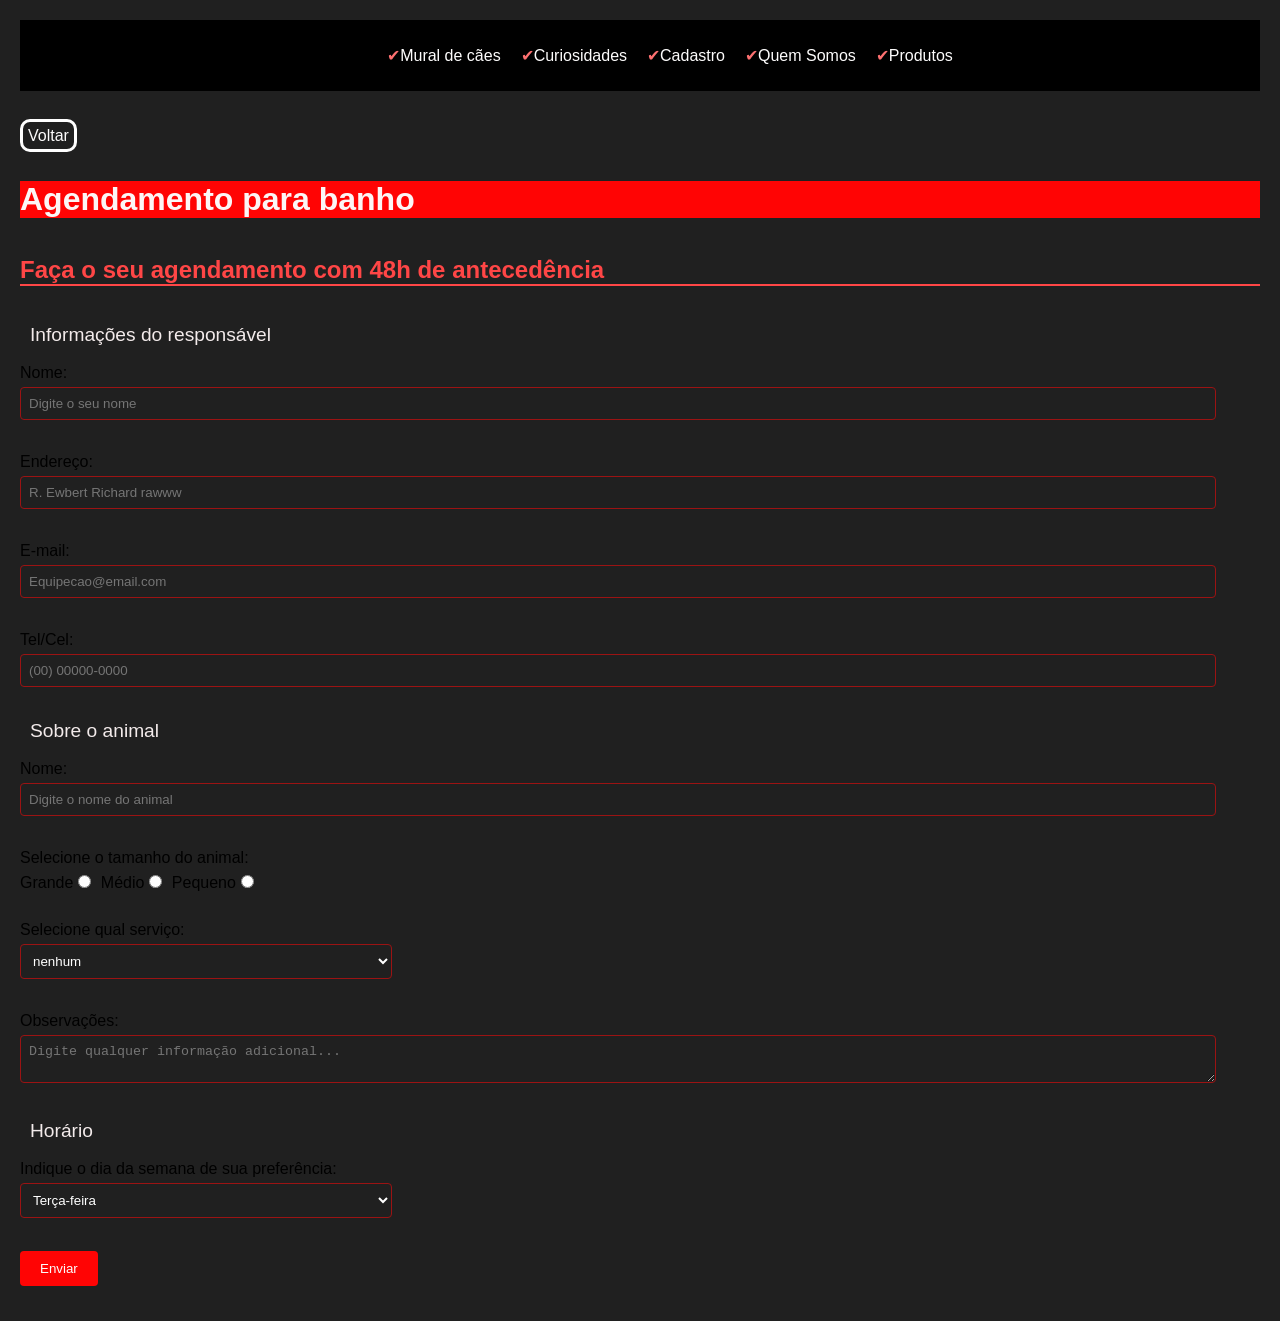
<file: cadastro.html>
<!DOCTYPE html>
<html lang="pt-br">
<head>
    <meta charset="UTF-8">
    <meta name="viewport" content="width=device-width, initial-scale=1.0">
    <title>banho e tosa</title>

    <link rel="stylesheet" href="css/index.css">
</head>

<header>
    <ul>
        <li><a href="mural_de_caes.html">Mural de cães</a></li>
        <li><a href="curiosidades.html">Curiosidades</a></li>
        <li><a href="cadastro.html">Cadastro</a></li>
        <li><a href="quemsomos.html">Quem Somos</a></li>
        <li><a href="produtos.html">Produtos</a></li>
    </ul>
</header>

<body>
    <br>
    <br>

    <a href="index.html" class="voltar"> Voltar</a>
    <br>
    <br>
    <br>

    <h1>Agendamento para banho</h1>
    <br>
    <h2>Faça o seu agendamento com 48h de antecedência</h2>
    <br>
    <form action="" id="form-cliente">
    <legend>Informações do responsável</legend>
    <br>
    <div class="input-box">
        <label for="nome" class="cliente">Nome: </label>
        <input type="text" name="nome" id="nome" placeholder="Digite o seu nome">
        <span class="error"></span>
    </div>
    <br>
    <div class="input-box">
        <label for="endereco" class="cliente">Endereço:</label>
        <input type="text" name="endereco" id="endereco" placeholder="R. Ewbert Richard rawww">
        <span class="error"></span>
    </div>
    <br>
    <div class="input-box">
        <label for="email" class="cliente">E-mail:</label>
        <input type="email" name="email" id="email" placeholder="Equipecao@email.com">
        <span class="error"></span>
    </div>
    <br>
    <div class="input-box">
        <label for="telefone" class="cliente">Tel/Cel:</label>
        <input type="number" name="telefone" id="telefone" placeholder="(00) 00000-0000">
        <span class="error"></span>
    </div>
    <br>
    <legend>Sobre o animal</legend>
    <br>
    <div class="input-box">
        <label for="pet" class="animal">Nome:</label>
        <input type="text" name="pet" id="pet" placeholder="Digite o nome do animal">
    </div>
    <br>
    <div class="input-box">
        <label for="porte" class="animal">Selecione o tamanho do animal:</label>
        Grande<input type="radio" name="porte" id="grande">
        Médio<input type="radio" name="porte" id="medio">
        Pequeno<input type="radio" name="porte" id="pequeno">
    </div>
    <br>
    <div class="input-box">
        <label for="servicos" class="servico">Selecione qual serviço:</label>
        <select name="servicos" id="servicos">
            <option value="nenhum">nenhum</option>
            <option value="padrão">Tosa padrão</option>
            <option value="higienica">Tosa higiênica</option>
            <option value="tesoura">Tosa na tesoura</option>
            <option value="raca">Tosa de raça</option>
            <option value="filhote">Tosa filhote</option>
        </select>
    </div>
    <br>
    <div>
        <label for="observacoes" class="animal">Observações:</label>
        <textarea name="observacoes" id="observacoes" cols="50" rows="2" placeholder="Digite qualquer informação adicional..."></textarea>
    </div>
    <br>
    <legend>Horário</legend>
    <br>
    <div>
        <label for="dias" class="cliente">Indique o dia da semana de sua preferência:</label>
        <select name="dias" class="dia">
            <option value="terca">Terça-feira</option>
            <option value="quarta">Quarta-feira</option>
            <option value="quinta">Quinta-feira</option>
            <option value="sexta">Sexta-feira</option>
        </select>
    </div>
    <br>
    <input type="submit" value="Enviar" class="button" id="button">
</form>

    <script src="js/cadastro.js"></script>
</body>
</html>
</file>
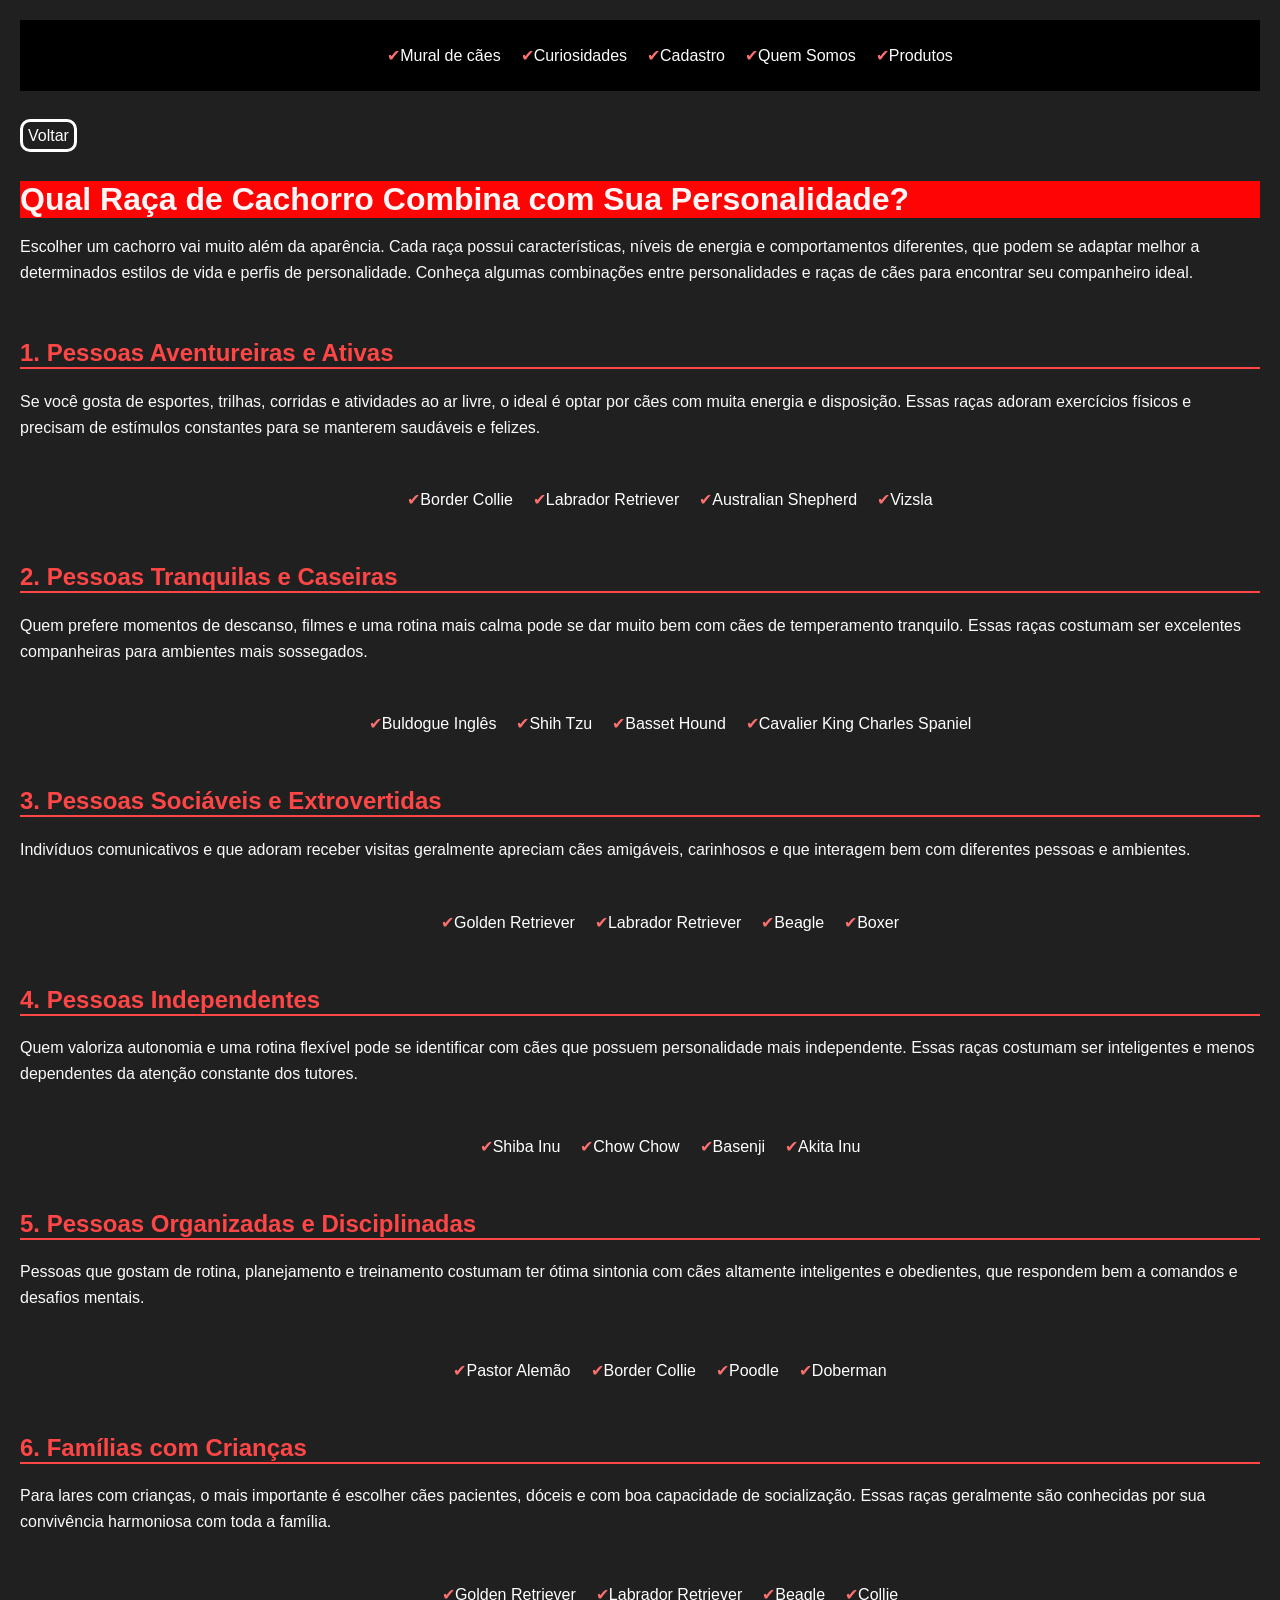
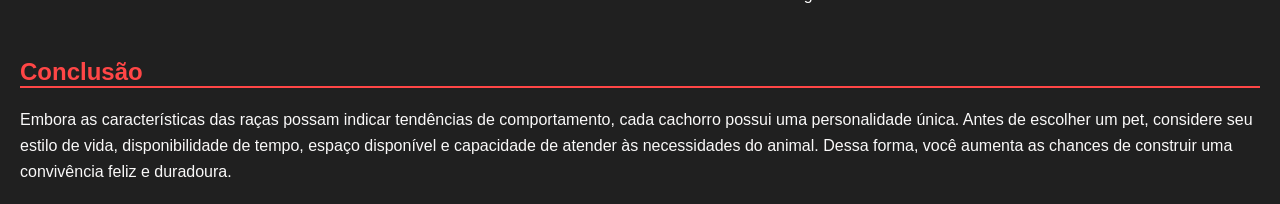
<file: curiosidades.html>
<!DOCTYPE html>
<html lang="pt-BR">
<head>
    <meta charset="UTF-8">
    <meta name="viewport" content="width=device-width, initial-scale=1.0">
    <title>Qual Raça de Cachorro Combina com Sua Personalidade?</title>

    <link rel="stylesheet" href="css/index.css">
</head>

<body>
    <header>
        <ul>
           <li><a href="mural_de_caes.html">Mural de cães</a></li>
            <li><a href="curiosidades.html">Curiosidades</a></li>
            <li><a href="cadastro.html">Cadastro</a></li>
            <li><a href="quemsomos.html">Quem Somos</a></li>
            <li><a href="produtos.html">Produtos</a></li>
        </ul>
    </header>
    <br>
    <br>
    <a href="index.html" class="voltar"> Voltar</a>
    <br>
    <br>
    <br>

    <h1>Qual Raça de Cachorro Combina com Sua Personalidade?</h1>

    <p>
        Escolher um cachorro vai muito além da aparência. Cada raça possui características,
        níveis de energia e comportamentos diferentes, que podem se adaptar melhor a determinados
        estilos de vida e perfis de personalidade. Conheça algumas combinações entre personalidades
        e raças de cães para encontrar seu companheiro ideal.
    </p>
    <br>
    <h2>1. Pessoas Aventureiras e Ativas</h2>

    <p>
        Se você gosta de esportes, trilhas, corridas e atividades ao ar livre, o ideal é optar
        por cães com muita energia e disposição. Essas raças adoram exercícios físicos e precisam
        de estímulos constantes para se manterem saudáveis e felizes.
    </p>
    <br>
    <ul>
        <li>Border Collie</li>
        <li>Labrador Retriever</li>
        <li>Australian Shepherd</li>
        <li>Vizsla</li>
    </ul>
    <br>
    <h2>2. Pessoas Tranquilas e Caseiras</h2>

    <p>
        Quem prefere momentos de descanso, filmes e uma rotina mais calma pode se dar muito bem
        com cães de temperamento tranquilo. Essas raças costumam ser excelentes companheiras para
        ambientes mais sossegados.
    </p>
    <br>
    <ul>
        <li>Buldogue Inglês</li>
        <li>Shih Tzu</li>
        <li>Basset Hound</li>
        <li>Cavalier King Charles Spaniel</li>
    </ul>
    <br>
    <h2>3. Pessoas Sociáveis e Extrovertidas</h2>

    <p>
        Indivíduos comunicativos e que adoram receber visitas geralmente apreciam cães amigáveis,
        carinhosos e que interagem bem com diferentes pessoas e ambientes.
    </p>
    <br>
    <ul>
        <li>Golden Retriever</li>
        <li>Labrador Retriever</li>
        <li>Beagle</li>
        <li>Boxer</li>
    </ul>
    <br>
    <h2>4. Pessoas Independentes</h2>

    <p>
        Quem valoriza autonomia e uma rotina flexível pode se identificar com cães que possuem
        personalidade mais independente. Essas raças costumam ser inteligentes e menos dependentes
        da atenção constante dos tutores.
    </p>
    <br>
    <ul>
        <li>Shiba Inu</li>
        <li>Chow Chow</li>
        <li>Basenji</li>
        <li>Akita Inu</li>
    </ul>
    <br>
    <h2>5. Pessoas Organizadas e Disciplinadas</h2>

    <p>
        Pessoas que gostam de rotina, planejamento e treinamento costumam ter ótima sintonia com
        cães altamente inteligentes e obedientes, que respondem bem a comandos e desafios mentais.
    </p>
    <br>
    <ul>
        <li>Pastor Alemão</li>
        <li>Border Collie</li>
        <li>Poodle</li>
        <li>Doberman</li>
    </ul>
    <br>    
    <h2>6. Famílias com Crianças</h2>

    <p>
        Para lares com crianças, o mais importante é escolher cães pacientes, dóceis e com boa
        capacidade de socialização. Essas raças geralmente são conhecidas por sua convivência
        harmoniosa com toda a família.
    </p>
    <br>
    <ul>
        <li>Golden Retriever</li>
        <li>Labrador Retriever</li>
        <li>Beagle</li>
        <li>Collie</li>
    </ul>
    <br>
    <h2>Conclusão</h2>

    <p>
        Embora as características das raças possam indicar tendências de comportamento, cada
        cachorro possui uma personalidade única. Antes de escolher um pet, considere seu estilo
        de vida, disponibilidade de tempo, espaço disponível e capacidade de atender às necessidades
        do animal. Dessa forma, você aumenta as chances de construir uma convivência feliz e duradoura.
    </p>

</body>
</html>
</file>
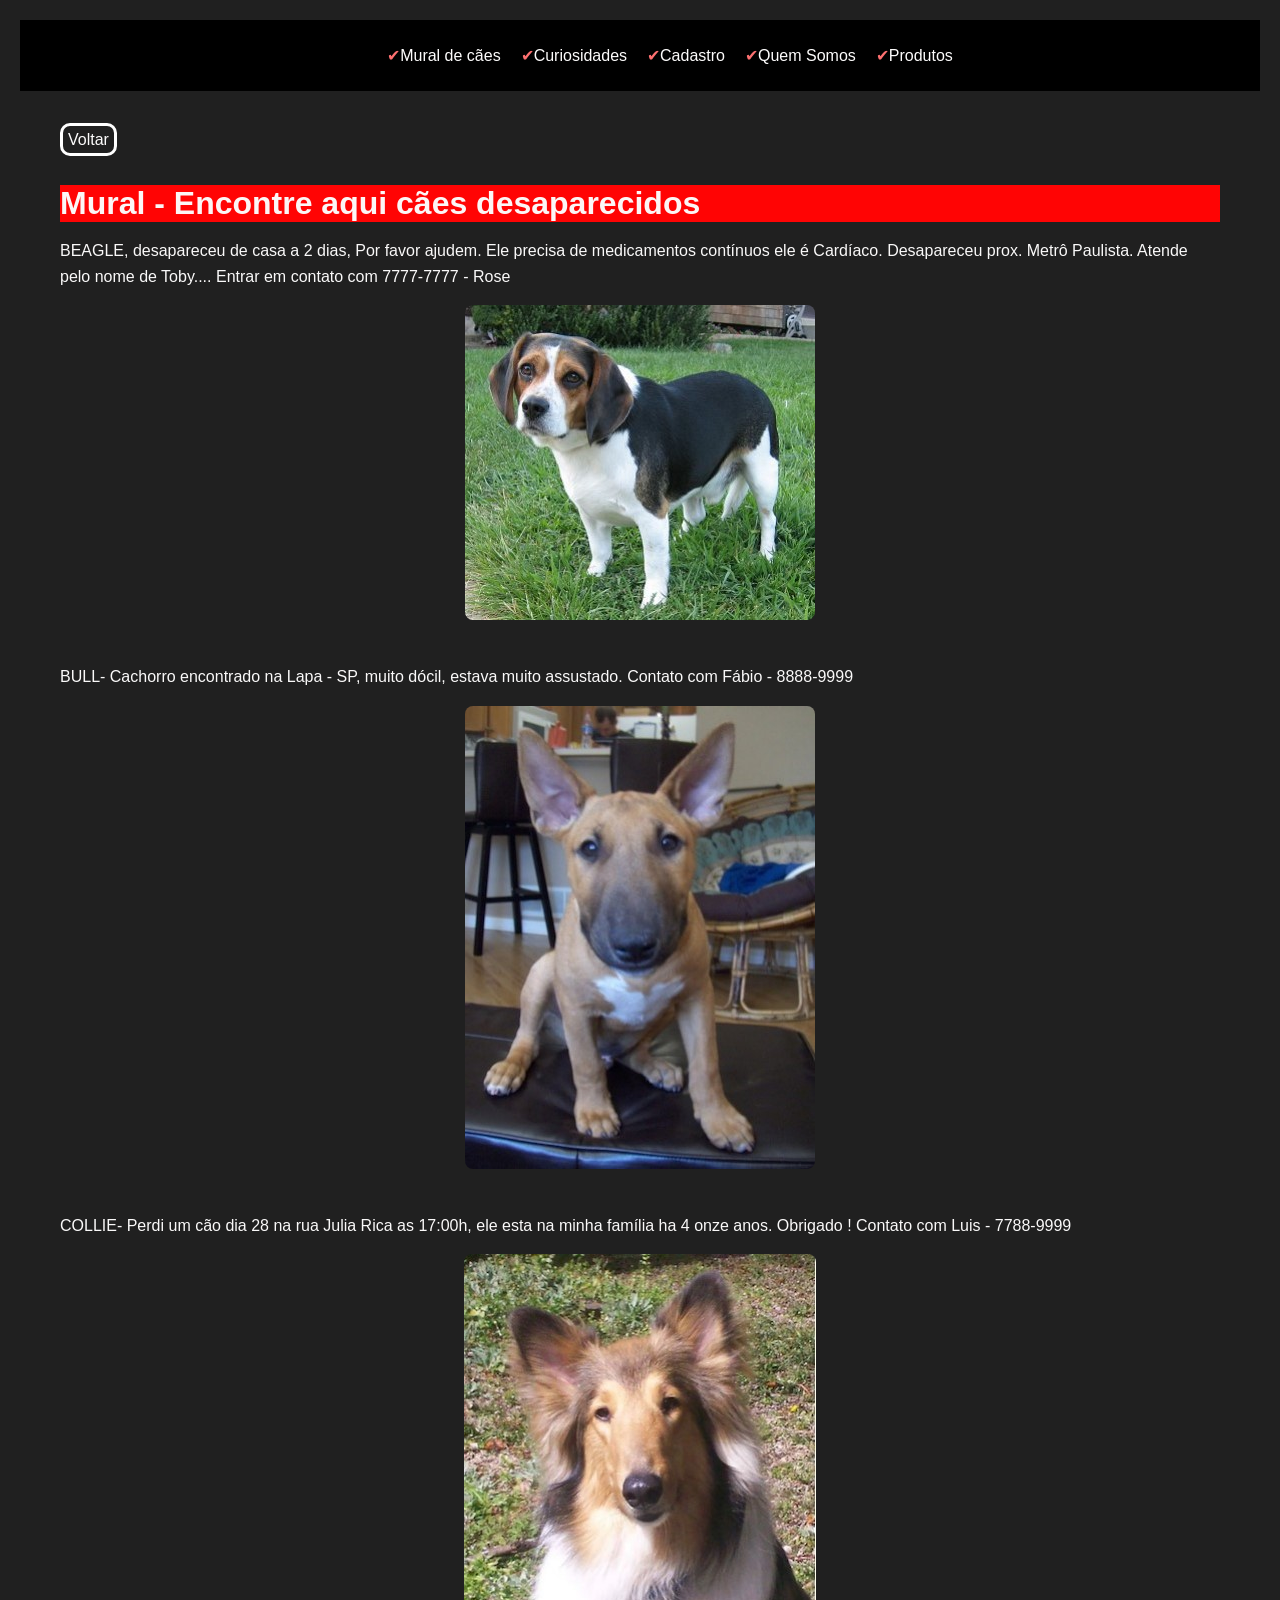
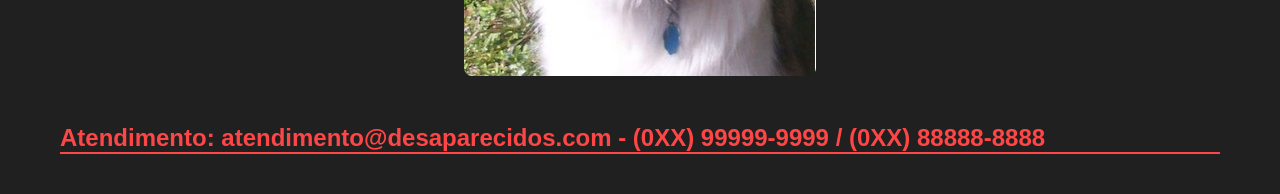
<file: mural_de_caes.html>
<!DOCTYPE html>
<html lang="pt-br">
<head>
    <meta charset="UTF-8">
    <meta name="viewport" content="width=device-width, initial-scale=1.0">
    <title>Mural de cães</title>

    <link rel="stylesheet" href="css/index.css">
</head>
    
<body>
    <header>
        <ul>
            <li><a href="mural_de_caes.html">Mural de cães</a></li>
            <li><a href="curiosidades.html">Curiosidades</a></li>
            <li><a href="cadastro.html">Cadastro</a></li>
            <li><a href="quemsomos.html">Quem Somos</a></li>
            <li><a href="produtos.html">Produtos</a></li>
            </ul>
    </header>
    <main>
        <a href="index.html" class="voltar"> Voltar</a>
        <br>
        <br>
        <br>

        <h1>Mural - Encontre aqui cães desaparecidos</h1>
        <p>BEAGLE, desapareceu de casa a 2 dias, Por favor ajudem. Ele
        precisa de medicamentos contínuos ele é Cardíaco. Desapareceu
        prox. Metrô Paulista. Atende pelo nome de Toby.... Entrar em
        contato com 7777-7777 - Rose</p>
            <img src="imgs/fotos_aps1/beagle.jpg" alt="Beagle">
        
            <br>

        <p>BULL- Cachorro encontrado na Lapa - SP, muito dócil, estava
        muito assustado. Contato com Fábio - 8888-9999</p>
            <img src="imgs/fotos_aps1/pit_bull_terrier.jpg" alt="Pit Bull Terrier">

            <br>

        <p>COLLIE- Perdi um cão dia 28 na rua Julia Rica as 17:00h, ele esta
        na minha família ha 4 onze anos. Obrigado ! Contato com Luis -
        7788-9999</p>
            <img src="imgs/fotos_aps1/boder_collie.jpg" alt="Boder Collie">
            <br>
        <h2>Atendimento: atendimento@desaparecidos.com - (0XX) 99999-9999 / (0XX) 88888-8888</h2>
    </main>
    
</body>
</html>
</file>
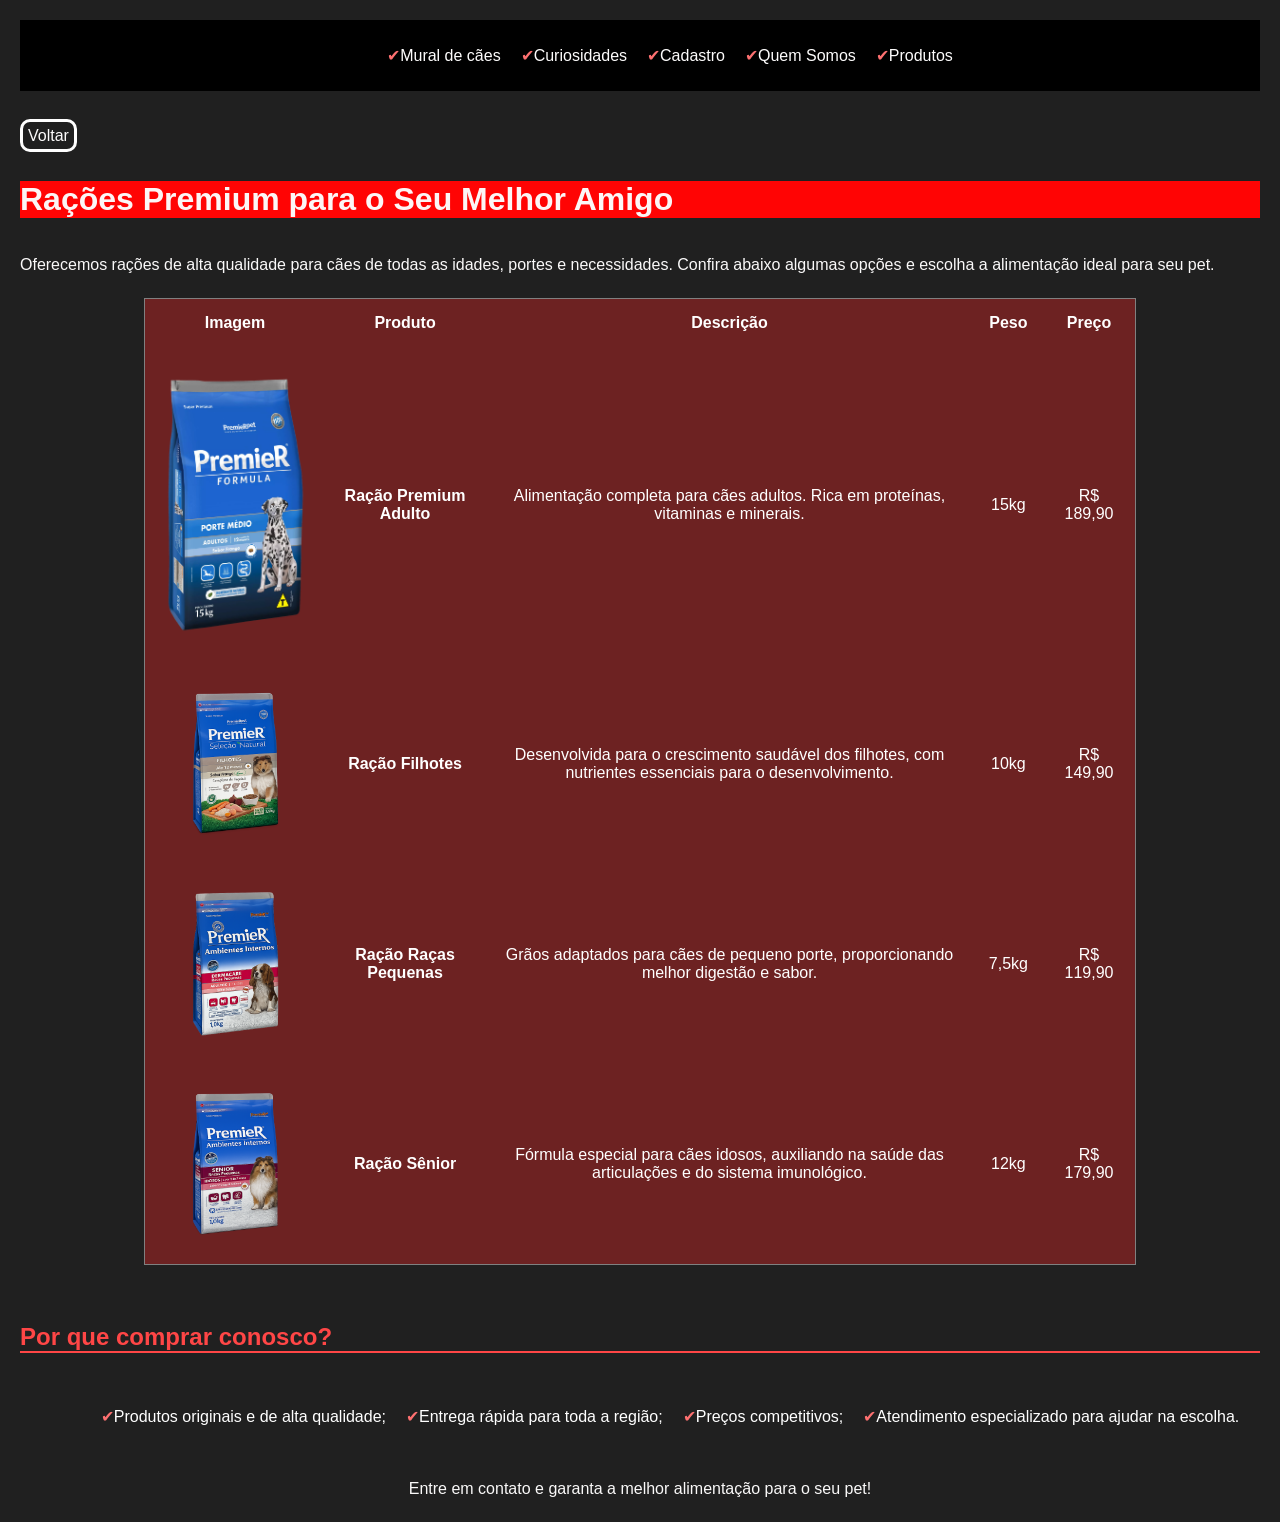
<file: produtos.html>
<!DOCTYPE html>
<html lang="pt-BR">
<head>
    <meta charset="UTF-8">
    <meta name="viewport" content="width=device-width, initial-scale=1.0">
    <title>Venda de Rações para Cães</title>

    <link rel="stylesheet" href="css/index.css">
</head>
<body>
    <header>
        <ul>
            <li><a href="mural_de_caes.html">Mural de cães</a></li>
            <li><a href="curiosidades.html">Curiosidades</a></li>
            <li><a href="cadastro.html">Cadastro</a></li>
            <li><a href="quemsomos.html">Quem Somos</a></li>
            <li><a href="produtos.html">Produtos</a></li>
        </ul>
    </header>
    <br>
    <br>
    <a href="index.html" class="voltar">Voltar</a>
    <br>
    <br>
    <br>

    <h1>Rações Premium para o Seu Melhor Amigo</h1>
    <br>

    <p>
        Oferecemos rações de alta qualidade para cães de todas as idades, portes e necessidades.
        Confira abaixo algumas opções e escolha a alimentação ideal para seu pet.
    </p>

    <table border="1" cellpadding="15" cellspacing="0" width="100%">
        <thead>
            <tr>
                <th>Imagem</th>
                <th>Produto</th>
                <th>Descrição</th>
                <th>Peso</th>
                <th>Preço</th>
            </tr>
        </thead>
        <tbody>

            <tr>
                <td align="center">
                    <!-- Substitua pela imagem da ração -->
                    <img src="imgs/racao/racao-premium-adultp.webp" alt="Ração Premium Adulto" width="150">
                </td>
                <td><strong>Ração Premium Adulto</strong></td>
                <td>
                    Alimentação completa para cães adultos.
                    Rica em proteínas, vitaminas e minerais.
                </td>
                <td>15kg</td>
                <td>R$ 189,90</td>
            </tr>

            <tr>
                <td align="center">
                    <!-- Substitua pela imagem da ração -->
                    <img src="imgs/racao/racao-filhotes.png" alt="Ração Filhotes" width="150">
                </td>
                <td><strong>Ração Filhotes</strong></td>
                <td>
                    Desenvolvida para o crescimento saudável dos filhotes,
                    com nutrientes essenciais para o desenvolvimento.
                </td>
                <td>10kg</td>
                <td>R$ 149,90</td>
            </tr>

            <tr>
                <td align="center">
                    <!-- Substitua pela imagem da ração -->
                    <img src="imgs/racao/racas-pequenas.png" alt="Ração Raças Pequenas" width="150">
                </td>
                <td><strong>Ração Raças Pequenas</strong></td>
                <td>
                    Grãos adaptados para cães de pequeno porte,
                    proporcionando melhor digestão e sabor.
                </td>
                <td>7,5kg</td>
                <td>R$ 119,90</td>
            </tr>

            <tr>
                <td align="center">
                    <!-- Substitua pela imagem da ração -->
                    <img src="imgs/racao/senior.png" alt="Ração Sênior" width="150">
                </td>
                <td><strong>Ração Sênior</strong></td>
                <td>
                    Fórmula especial para cães idosos,
                    auxiliando na saúde das articulações e do sistema imunológico.
                </td>
                <td>12kg</td>
                <td>R$ 179,90</td>
            </tr>

        </tbody>
    </table>

    <br>

    <h2>Por que comprar conosco?</h2>
    <br>
    <ul>
        <li>Produtos originais e de alta qualidade;</li>
        <li>Entrega rápida para toda a região;</li>
        <li>Preços competitivos;</li>
        <li>Atendimento especializado para ajudar na escolha.</li>
    </ul>
    <br>
    <p align="center">
        Entre em contato e garanta a melhor alimentação para o seu pet!
    </p>

</body>
</html>
</file>
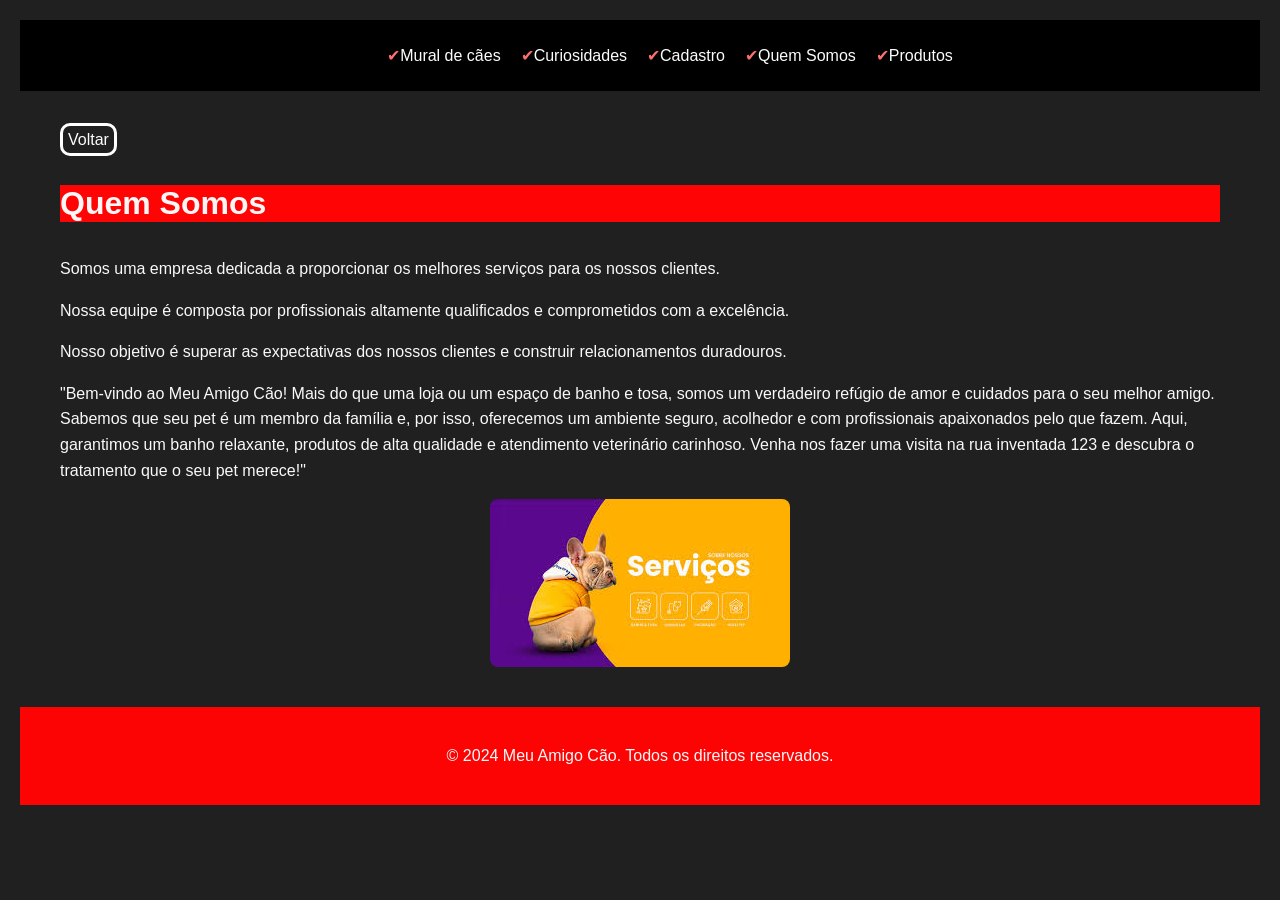
<file: quemsomos.html>
<!DOCTYPE html>
<html lang="en">
<head>
    <meta charset="UTF-8">
    <meta name="viewport" content="width=device-width, initial-scale=1.0">
    <title>Quem Somos</title>

    <link rel="stylesheet" href="css/index.css">
</head>
<body>
    <header>
        <ul>
            <li><a href="mural_de_caes.html">Mural de cães</a></li>
            <li><a href="curiosidades.html">Curiosidades</a></li>
            <li><a href="cadastro.html">Cadastro</a></li>
            <li><a href="quemsomos.html">Quem Somos</a></li>
            <li><a href="produtos.html">Produtos</a></li>
        </ul>
    </header>

    <main>
        <a href="index.html" class="voltar">Voltar </a>
        <br>
        <br>
        <br>
        <h1>Quem Somos</h1>
        <br>
        <p>Somos uma empresa dedicada a proporcionar os melhores serviços para os nossos clientes.</p>
        <p>Nossa equipe é composta por profissionais altamente qualificados e comprometidos com a excelência.</p>
        <p>Nosso objetivo é superar as expectativas dos nossos clientes e construir relacionamentos duradouros.</p>
        <p>"Bem-vindo ao Meu Amigo Cão! Mais do que uma loja ou um espaço de banho e tosa, somos um verdadeiro refúgio de amor e cuidados para o seu melhor amigo. Sabemos que seu pet é um membro da família e, por isso, oferecemos um ambiente seguro, acolhedor e com profissionais apaixonados pelo que fazem. Aqui, garantimos um banho relaxante, produtos de alta qualidade e atendimento veterinário carinhoso. Venha nos fazer uma visita na rua inventada 123 e descubra o tratamento que o seu pet merece!"</p>
        <img src="imgs/cachorrosobre.jpg" alt="Meu Amigo Cão">
    </main>
    <footer class="quem">
        <p>&copy; 2024 Meu Amigo Cão. Todos os direitos reservados.</p>
    </footer>
</body>
</html>
</file>
<file: css/index.css>
body {
    background-color: #202020;
    font-family: Arial, sans-serif;
    margin: 20px;
}

h1 {
    color: #fcf6f6;
    background-color: #ff0404;
    margin: auto;
}
h2 {
    color: #ff4646;
    border-bottom: 2px solid #ff4646;
}
p {
    color: #faf9f9;
    line-height: 1.6;
}
ul {
    color: #ffffff;
    list-style-type: none;
    margin-left: 20px;
    display: flex;
    justify-content: center;
    gap: 20px;
}
ul li::before {
    display: inline-block;
    content: "✔ ";
    color: #fd7070;
}
a {
    color: #fdfcfc;
    text-decoration: none;
}
a:hover {
    text-decoration: bold;
    color: #fa5c5c;
}
img {
    height: auto;
    border-radius: 8px;
    align-items: center;
    margin: 10px 0;
    display: block;
    margin-left: auto;
    margin-right: auto;
}
header{
    background-color: #000000;
    padding: 10px 0;
    left: 0;
    text-align: center;
}
main{
    margin: 40px;
}
table {
    width: 80%;
    border-collapse: collapse;
    margin: 20px auto;
    background-color: #6d2222;
    color: #fff;
}
th, td {
    border: 0px solid #fff;
    padding: 15px;
    text-align: center;
}
tr:hover {
    background-color: #ff4646;
}
 fieldset {
    margin: auto;
    margin-top: 20px;
    border: 2px solid #ff4646;
    border-radius: 8px;
    padding: 20px;
    background-color: #6d2222;
    color: #fff;
}
legend {
    padding: 0 10px;
    font-size: 1.2em;
    color: #f3ebeb;
}
label {
    display: block;
    margin-bottom: 5px;
}
input{
    width: 95%;
    padding: 8px;
    margin-bottom: 15px;
    border: 1px solid #9b1313;
    border-radius: 4px;
    background-color: #202020;
}
input[type="submit"] {
    background-color: #ff0404;
    width: auto;
     padding: 10px 20px;
     color: #fdfcfc;
     border: none;
     border-radius: 4px;
     cursor: pointer;
     transition: background-color 0.3s ease;
}
select {
    width: 30%;
    padding: 8px;
    margin-bottom: 15px;
    border: 1px solid #9b1313;
    border-radius: 4px;
    background-color: #202020;
    color: #fff;
}
textarea {
    width: 95%;
    padding: 8px;
    margin-bottom: 15px;
    border: 1px solid #9b1313;
    border-radius: 4px;
    background-color: #202020;
    color: #fff;
}
.button:hover {
    background-color: #f87777;
}
input[type="radio"] {
    margin-right: 5px;
    display: inline-flex;            
    align-items: center;
    gap: 5px;
    accent-color: #202020;
    width: auto;
}

.quem{
display: flex; 
justify-content: center; 
align-items: center; 
padding: 20px; 
background-color: #fc0404; 
color: #fdfcfc;
}

.error{
    color: yellow;
}

.voltar{
    border: solid white;
    border-radius: 10px;
    padding: 5px;
}
</file>
